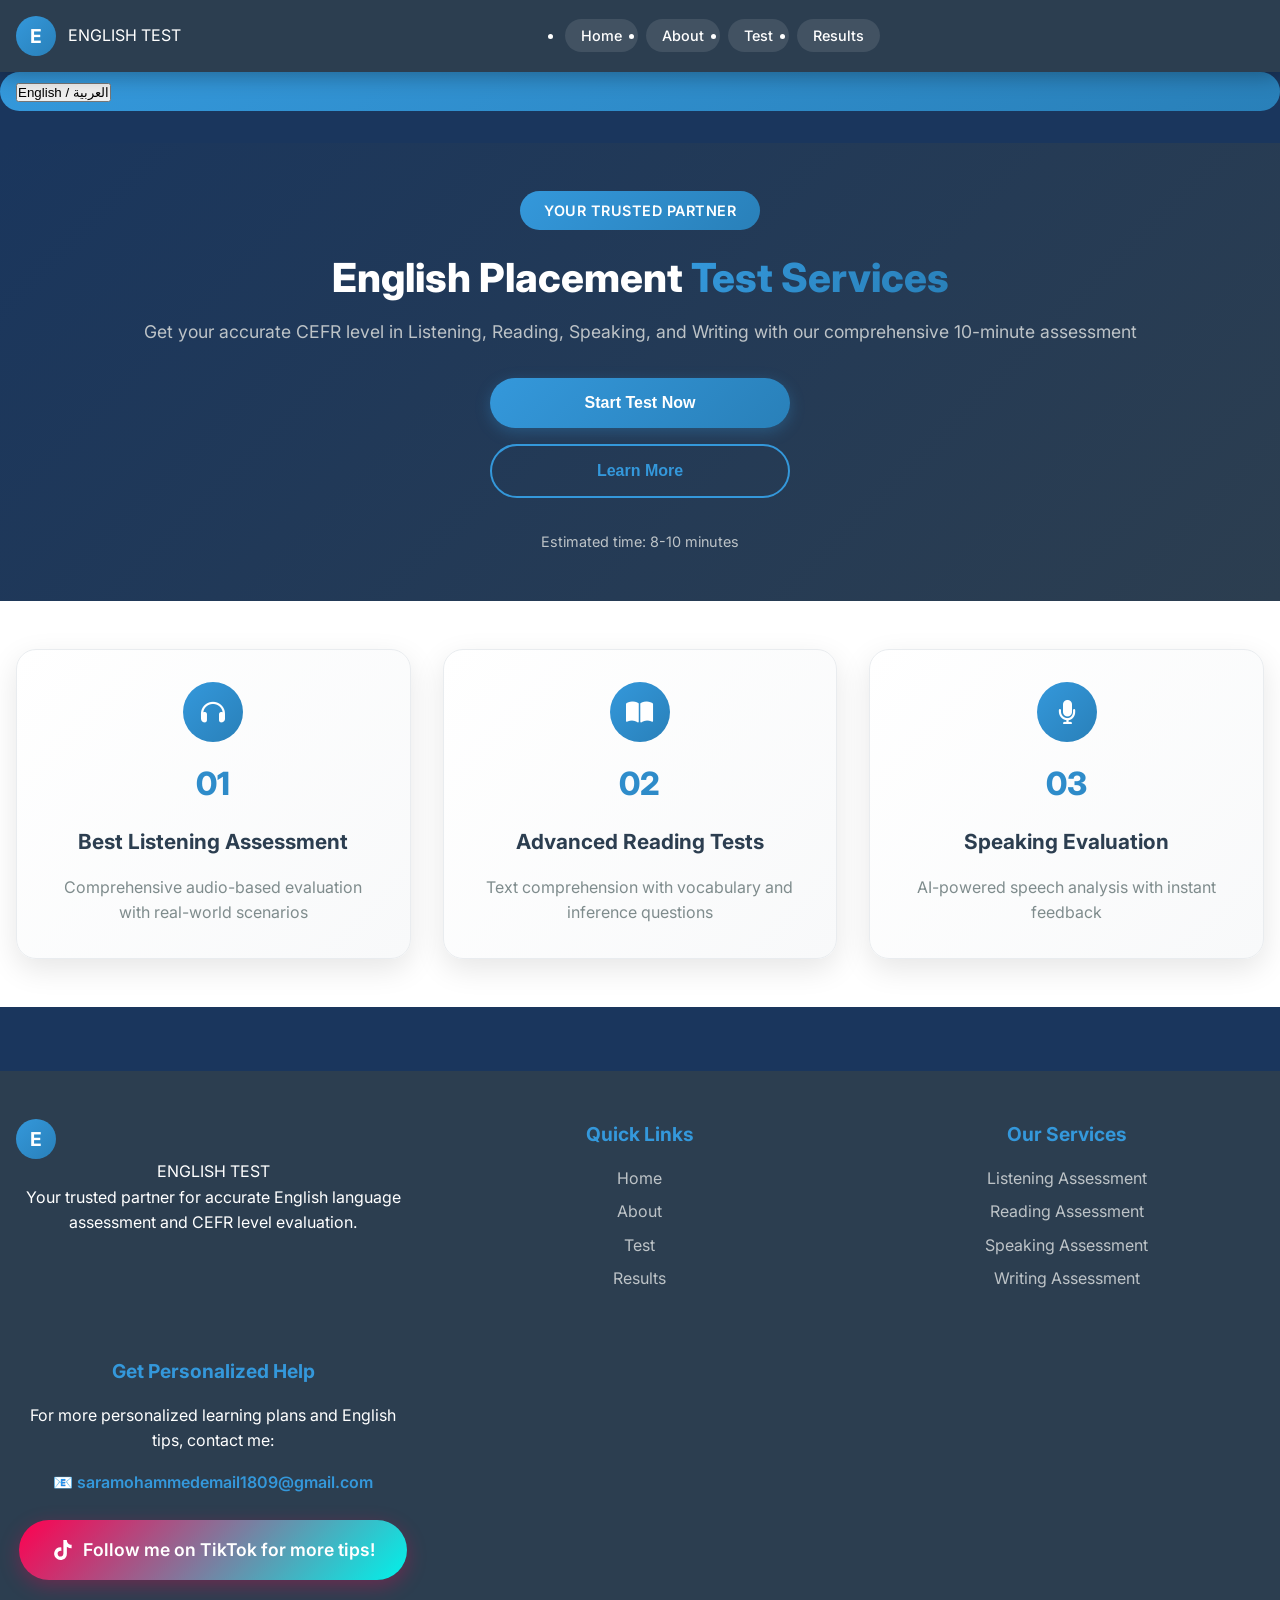
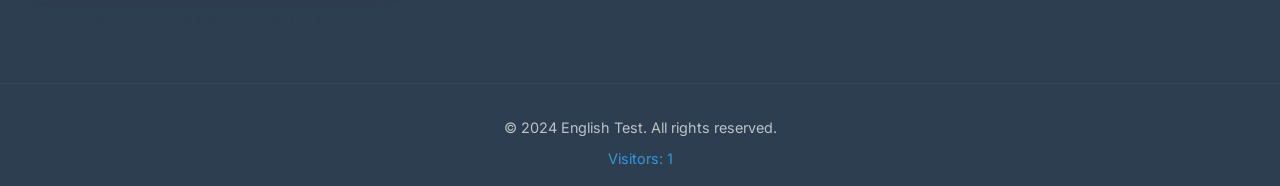
<file: index.html>
<!DOCTYPE html>
<html lang="en" dir="ltr">
<head>
    <meta charset="UTF-8">
    <meta name="viewport" content="width=device-width, initial-scale=1.0">
    <title>English Placement Test - Test Your English Level</title>
    <link rel="stylesheet" href="styles.css">
    <link href="https://fonts.googleapis.com/css2?family=Inter:wght@300;400;500;600;700&family=Noto+Sans+Arabic:wght@300;400;500;600;700&display=swap" rel="stylesheet">
    <link rel="stylesheet" href="https://cdnjs.cloudflare.com/ajax/libs/font-awesome/6.0.0/css/all.min.css">
    
    <!-- Google tag (gtag.js) -->
<script async src="https://www.googletagmanager.com/gtag/js?id=G-KHK9M98LVL"></script>
<script>
  window.dataLayer = window.dataLayer || [];
  function gtag(){dataLayer.push(arguments);}
  gtag('js', new Date());

  gtag('config', 'G-KHK9M98LVL');
</script>
    
    <!-- Simple Visitor Counter -->
    <script>
        // Simple visitor counter using localStorage
        function updateVisitorCount() {
            let count = localStorage.getItem('visitorCount') || 0;
            count = parseInt(count) + 1;
            localStorage.setItem('visitorCount', count);
            
            // Display counter (optional - you can remove this)
            const counter = document.getElementById('visitor-counter');
            if (counter) {
                counter.textContent = `Visitors: ${count}`;
            }
            
            // Log to console for debugging
            console.log(`Visitor #${count} visited the site`);
        }
        
        // Run on page load
        window.addEventListener('load', updateVisitorCount);
    </script>
</head>
<body>
    <div id="app">

        <!-- Header -->
        <header class="header">
            <div class="header-content">
                <div class="logo">
                    <div class="logo-icon">E</div>
                    <span data-en="ENGLISH TEST" data-ar="اختبار الإنجليزية">ENGLISH TEST</span>
                </div>
                <nav>
                    <ul class="nav-menu">
                        <li><a href="#" data-en="Home" data-ar="الرئيسية">Home</a></li>
                        <li><a href="#" data-en="About" data-ar="حول">About</a></li>
                        <li><a href="#" data-en="Test" data-ar="الاختبار">Test</a></li>
                        <li><a href="#" data-en="Results" data-ar="النتائج">Results</a></li>
                    </ul>
                </nav>
                <div class="header-actions">
                    <!-- Search and Let's Talk buttons removed as requested -->
                </div>
            </div>
        </header>

        <!-- Language Toggle -->
        <div class="language-toggle">
            <button id="langToggle" class="lang-btn">English / العربية</button>
        </div>

        <!-- About Page -->
        <div id="aboutPage" class="page">
            <div class="about-content">
                <div class="about-container">
                    <h1 data-en="About English Test" data-ar="حول اختبار اللغة الإنجليزية">About English Test</h1>
                    <div class="about-description">
                        <p data-en="Our comprehensive English placement test is designed to accurately assess your language proficiency across all four key skills: listening, reading, speaking, and writing. Based on the internationally recognized CEFR (Common European Framework of Reference) levels, this test provides reliable results to help you understand your current English level and identify areas for improvement." 
                           data-ar="اختبار تحديد مستوى اللغة الإنجليزية الشامل مصمم لتقييم كفاءتك اللغوية بدقة عبر المهارات الأربع الأساسية: الاستماع، القراءة، التحدث، والكتابة. بناءً على مستويات الإطار الأوروبي المرجعي المشترك للغات (CEFR) المعترف بها دولياً، يوفر هذا الاختبار نتائج موثوقة لمساعدتك على فهم مستوى إنجليزيتك الحالي وتحديد المجالات التي تحتاج للتحسين.">
                            Our comprehensive English placement test is designed to accurately assess your language proficiency across all four key skills: listening, reading, speaking, and writing. Based on the internationally recognized CEFR (Common European Framework of Reference) levels, this test provides reliable results to help you understand your current English level and identify areas for improvement.
                        </p>
                        
                        <div class="accuracy-feedback" style="background: linear-gradient(135deg, #e3f2fd 0%, #f3e5f5 100%); border: 2px solid #3498db; border-radius: 15px; padding: 2rem; margin: 2rem 0; box-shadow: 0 5px 15px rgba(52, 152, 219, 0.1);">
                            <h3 data-en="Why Our Test is Accurate" data-ar="لماذا اختبارنا دقيق" style="color: #2c3e50; margin-bottom: 1rem; font-size: 1.3rem; font-weight: 600;">Why Our Test is Accurate</h3>
                            <ul style="list-style: none; padding: 0;">
                                <li data-en="✓ Expert-Designed Assessment: Carefully crafted questions by English language experts" data-ar="✓ تقييم مصمم من الخبراء: أسئلة مصممة بعناية من قبل خبراء اللغة الإنجليزية" style="color: #2c3e50; padding: 0.5rem 0; padding-left: 1.5rem; position: relative; font-size: 1rem;">✓ Expert-Designed Assessment: Carefully crafted questions by English language experts</li>
                                <li data-en="✓ Real-World Scenarios: Questions based on actual English usage patterns" data-ar="✓ سيناريوهات من العالم الحقيقي: أسئلة مبنية على أنماط الاستخدام الفعلية للغة الإنجليزية" style="color: #2c3e50; padding: 0.5rem 0; padding-left: 1.5rem; position: relative; font-size: 1rem;">✓ Real-World Scenarios: Questions based on actual English usage patterns</li>
                                <li data-en="✓ CEFR Standards: Internationally recognized framework ensures accuracy" data-ar="✓ معايير CEFR: الإطار المرجعي المعترف به دولياً يضمن الدقة" style="color: #2c3e50; padding: 0.5rem 0; padding-left: 1.5rem; position: relative; font-size: 1rem;">✓ CEFR Standards: Internationally recognized framework ensures accuracy</li>
                                <li data-en="✓ Instant Results: Get immediate feedback on your English level" data-ar="✓ نتائج فورية: احصل على تقييم فوري لمستوى إنجليزيتك" style="color: #2c3e50; padding: 0.5rem 0; padding-left: 1.5rem; position: relative; font-size: 1rem;">✓ Instant Results: Get immediate feedback on your English level</li>
                            </ul>
                        </div>
                        
                        <div class="motivational-quote" style="background: linear-gradient(135deg, #f8f9fa 0%, #e9ecef 100%); border: 2px solid #3498db; border-radius: 15px; padding: 2rem; margin: 2rem 0; text-align: center; box-shadow: 0 5px 15px rgba(52, 152, 219, 0.1);">
                            <blockquote style="font-style: italic; font-size: 1.2rem; color: #2c3e50; margin: 0; line-height: 1.6;">
                                <p data-en="&quot;The limits of my language mean the limits of my world.&quot; - Ludwig Wittgenstein" data-ar="&quot;حدود لغتي تعني حدود عالمي.&quot; - لودفيغ فيتجنشتاين" style="margin: 0;">
                                    "The limits of my language mean the limits of my world." - Ludwig Wittgenstein
                                </p>
                            </blockquote>
                        </div>
                        
                        <h3 data-en="Test Features:" data-ar="مميزات الاختبار:">Test Features:</h3>
                        <ul>
                            <li data-en="Listening Comprehension - Real conversations and audio clips" data-ar="فهم المسموع - محادثات حقيقية ومقاطع صوتية">Listening Comprehension - Real conversations and audio clips</li>
                            <li data-en="Reading Assessment - Various text types and difficulty levels" data-ar="تقييم القراءة - أنواع نصوص ومستويات صعوبة متنوعة">Reading Assessment - Various text types and difficulty levels</li>
                            <li data-en="Speaking Evaluation - Voice recording and pronunciation analysis" data-ar="تقييم التحدث - تسجيل صوتي وتحليل النطق">Speaking Evaluation - Voice recording and pronunciation analysis</li>
                            <li data-en="Writing Skills - Structured writing tasks and grammar assessment" data-ar="مهارات الكتابة - مهام كتابية منظمة وتقييم القواعد">Writing Skills - Structured writing tasks and grammar assessment</li>
                        </ul>
                        
                        <p data-en="The test takes approximately 15-20 minutes to complete and provides instant results with detailed feedback and recommendations for further learning." 
                           data-ar="يستغرق الاختبار حوالي 15-20 دقيقة للإكمال ويوفر نتائج فورية مع تعليقات مفصلة وتوصيات للتعلم الإضافي.">
                            The test takes approximately 15-20 minutes to complete and provides instant results with detailed feedback and recommendations for further learning.
                        </p>
                        
                    </div>
                    <div class="about-actions">
                        <button class="cta-button" onclick="app.showPage('landingPage')" data-en="Back to Home" data-ar="العودة للرئيسية">Back to Home</button>
                        <button class="hero-btn-primary" onclick="app.startTest()" data-en="Start Test" data-ar="ابدأ الاختبار">Start Test</button>
                    </div>
                </div>
            </div>
        </div>

        <!-- Landing Page -->
        <div id="landingPage" class="page active">
            <!-- Hero Section -->
            <section class="hero-section">
                <div class="hero-content">
                    <div class="hero-badge" data-en="YOUR TRUSTED PARTNER" data-ar="شريكك الموثوق">YOUR TRUSTED PARTNER</div>
                    <h1 class="hero-headline">
                        <span data-en="English Placement" data-ar="اختبار تحديد مستوى اللغة الإنجليزية">English Placement</span>
                        <span class="highlight" data-en="Test Services" data-ar="الخدمات">Test Services</span>
                    </h1>
                    <p class="hero-subtitle" data-en="Get your accurate CEFR level in Listening, Reading, Speaking, and Writing with our comprehensive 10-minute assessment" data-ar="احصل على مستواك الدقيق في الاستماع والقراءة والتحدث والكتابة من خلال تقييمنا الشامل لمدة 10 دقائق">Get your accurate CEFR level in Listening, Reading, Speaking, and Writing with our comprehensive 10-minute assessment</p>
                    <div class="hero-buttons">
                        <button id="startTestBtn" class="hero-btn-primary" data-en="Start Test Now" data-ar="ابدأ الاختبار الآن">Start Test Now <i class="fas fa-arrow-right"></i></button>
                        <button class="hero-btn-secondary" data-en="Learn More" data-ar="اعرف المزيد">Learn More <i class="fas fa-arrow-right"></i></button>
                    </div>
                    <div class="time-estimate" data-en="Estimated time: 8-10 minutes" data-ar="الوقت المقدر: 8-10 دقائق">Estimated time: 8-10 minutes</div>
                </div>
            </section>

            <!-- Service Highlights -->
            <section class="service-highlights">
                <div class="highlights-grid">
                    <div class="highlight-card">
                        <div class="highlight-icon">
                            <i class="fas fa-headphones"></i>
                        </div>
                        <div class="highlight-number">01</div>
                        <h3 class="highlight-title" data-en="Best Listening Assessment" data-ar="أفضل تقييم للاستماع">Best Listening Assessment</h3>
                        <p class="highlight-description" data-en="Comprehensive audio-based evaluation with real-world scenarios" data-ar="تقييم شامل قائم على الصوت مع سيناريوهات من العالم الحقيقي">Comprehensive audio-based evaluation with real-world scenarios</p>
                    </div>
                    <div class="highlight-card">
                        <div class="highlight-icon">
                            <i class="fas fa-book-open"></i>
                        </div>
                        <div class="highlight-number">02</div>
                        <h3 class="highlight-title" data-en="Advanced Reading Tests" data-ar="اختبارات القراءة المتقدمة">Advanced Reading Tests</h3>
                        <p class="highlight-description" data-en="Text comprehension with vocabulary and inference questions" data-ar="فهم النصوص مع أسئلة المفردات والاستنتاج">Text comprehension with vocabulary and inference questions</p>
                    </div>
                    <div class="highlight-card">
                        <div class="highlight-icon">
                            <i class="fas fa-microphone"></i>
                        </div>
                        <div class="highlight-number">03</div>
                        <h3 class="highlight-title" data-en="Speaking Evaluation" data-ar="تقييم التحدث">Speaking Evaluation</h3>
                        <p class="highlight-description" data-en="AI-powered speech analysis with instant feedback" data-ar="تحليل الكلام بالذكاء الاصطناعي مع ردود فعل فورية">AI-powered speech analysis with instant feedback</p>
                    </div>
                </div>
            </section>

        </div>


        <!-- Test Page -->
        <div id="testPage" class="page test-page">
            <div class="test-container">
                <!-- Progress Bar -->
                <div class="progress-container">
                    <div class="progress-bar">
                        <div class="progress-fill" id="progressFill"></div>
                    </div>
                    <div class="progress-text" id="progressText" data-en="Section: Listening (1 of 4)" data-ar="القسم: الاستماع (1 من 4)">Section: Listening (1 of 4)</div>
                </div>

                <!-- Test Content -->
                <div id="testContent">
                    <!-- Listening Section -->
                    <div id="listeningSection" class="test-section">
                        <h2 data-en="Listening Assessment" data-ar="تقييم الاستماع">Listening Assessment</h2>
                        <div id="listeningContent"></div>
                        <div style="text-align: center; margin-top: 2rem;">
                            <button id="nextListening" class="next-btn" data-en="Continue to Reading" data-ar="متابعة إلى القراءة">Continue to Reading <i class="fas fa-arrow-right"></i></button>
                        </div>
                    </div>

                    <!-- Reading Section -->
                    <div id="readingSection" class="test-section">
                        <h2 data-en="Reading Assessment" data-ar="تقييم القراءة">Reading Assessment</h2>
                        <div id="readingContent"></div>
                        <div style="text-align: center; margin-top: 2rem;">
                            <button id="nextReading" class="next-btn" data-en="Continue to Speaking" data-ar="متابعة إلى التحدث">Continue to Speaking <i class="fas fa-arrow-right"></i></button>
                        </div>
                    </div>

                    <!-- Speaking Section -->
                    <div id="speakingSection" class="test-section">
                        <h2 data-en="Speaking Assessment" data-ar="تقييم التحدث">Speaking Assessment</h2>
                        <div class="consent-notice" data-en="Audio will be processed to score your speaking — deleted after scoring unless you allow storage." data-ar="سيتم معالجة التسجيل لتقييم التحدث — سيتم حذفه بعد التقييم إلا إذا سمحت بحفظه.">Audio will be processed to score your speaking — deleted after scoring unless you allow storage.</div>
                        <div id="speakingContent"></div>
                        <div style="text-align: center; margin-top: 2rem;">
                            <button id="nextSpeaking" class="next-btn" data-en="Continue to Writing" data-ar="متابعة إلى الكتابة">Continue to Writing <i class="fas fa-arrow-right"></i></button>
                        </div>
                    </div>

                    <!-- Writing Section -->
                    <div id="writingSection" class="test-section">
                        <h2 data-en="Writing Assessment (Optional)" data-ar="تقييم الكتابة (اختياري)">Writing Assessment (Optional)</h2>
                        <div id="writingContent"></div>
                        <div class="writing-actions">
                            <button id="skipWriting" class="skip-btn" data-en="Skip Writing" data-ar="تخطي الكتابة">Skip Writing <i class="fas fa-forward"></i></button>
                            <button id="nextWriting" class="next-btn" data-en="Finish Test" data-ar="إنهاء الاختبار">Finish Test <i class="fas fa-check"></i></button>
                        </div>
                    </div>
                </div>
            </div>
        </div>

        <!-- Results Page -->
        <div id="resultsPage" class="page">
            <div class="results-container">
                <h1 data-en="Your English Level Results" data-ar="نتائج مستواك في اللغة الإنجليزية">Your English Level Results</h1>
                <div id="resultsContent"></div>
                <div class="results-actions">
                    <button id="retakeTest" class="cta-button" data-en="Retake Test" data-ar="أعد الاختبار">Retake Test <i class="fas fa-redo"></i></button>
                    <button id="downloadResults" class="secondary-btn" data-en="Download Results" data-ar="تحميل النتائج">Download Results <i class="fas fa-download"></i></button>
                    <button id="shareResults" class="secondary-btn" data-en="Share Results" data-ar="مشاركة النتائج">Share Results <i class="fas fa-share"></i></button>
                </div>
                <div class="privacy-actions">
                    <a href="#" id="deleteData" data-en="Delete my data" data-ar="احذف بياناتي">Delete my data <i class="fas fa-trash"></i></a>
                </div>
            </div>
        </div>


        <!-- Footer -->
        <footer class="footer">
            <div class="footer-content">
                <div class="footer-section">
                    <div class="footer-logo">
                        <div class="logo-icon">E</div>
                        <span data-en="ENGLISH TEST" data-ar="اختبار الإنجليزية">ENGLISH TEST</span>
                    </div>
                    <p data-en="Your trusted partner for accurate English language assessment and CEFR level evaluation." data-ar="شريكك الموثوق لتقييم اللغة الإنجليزية الدقيق وتقييم مستوى CEFR.">Your trusted partner for accurate English language assessment and CEFR level evaluation.</p>
                </div>
                <div class="footer-section">
                    <h4 data-en="Quick Links" data-ar="روابط سريعة">Quick Links</h4>
                    <ul>
                        <li><a href="#" data-en="Home" data-ar="الرئيسية">Home</a></li>
                        <li><a href="#" data-en="About" data-ar="حول">About</a></li>
                        <li><a href="#" data-en="Test" data-ar="الاختبار">Test</a></li>
                        <li><a href="#" data-en="Results" data-ar="النتائج">Results</a></li>
                    </ul>
                </div>
                <div class="footer-section">
                    <h4 data-en="Our Services" data-ar="خدماتنا">Our Services</h4>
                    <ul>
                        <li><a href="#" data-en="Listening Assessment" data-ar="تقييم الاستماع">Listening Assessment</a></li>
                        <li><a href="#" data-en="Reading Assessment" data-ar="تقييم القراءة">Reading Assessment</a></li>
                        <li><a href="#" data-en="Speaking Assessment" data-ar="تقييم التحدث">Speaking Assessment</a></li>
                        <li><a href="#" data-en="Writing Assessment" data-ar="تقييم الكتابة">Writing Assessment</a></li>
                    </ul>
                </div>
                <div class="footer-section">
                    <h4 data-en="Get Personalized Help" data-ar="احصل على مساعدة مخصصة">Get Personalized Help</h4>
                    <p data-en="For more personalized learning plans and English tips, contact me:" data-ar="لمزيد من الخطط التعليمية المخصصة ونصائح اللغة الإنجليزية، تواصل معي:">For more personalized learning plans and English tips, contact me:</p>
                    <div style="margin: 1rem 0;">
                        <p style="color: #3498db; font-weight: 600; margin: 0.5rem 0;">
                            📧 <a href="mailto:saramohammedemail1809@gmail.com" style="color: #3498db; text-decoration: none;">saramohammedemail1809@gmail.com</a>
                        </p>
                    </div>
                    <div style="margin: 1.5rem 0;">
                        <a href="https://www.tiktok.com/@fluent.with.sara?_t=ZS-90CVqTPilHU&_r=1" target="_blank" style="display: inline-flex; align-items: center; gap: 0.5rem; background: linear-gradient(135deg, #ff0050 0%, #00f2ea 100%); color: white; padding: 1rem 2rem; border-radius: 30px; text-decoration: none; font-weight: 600; font-size: 1.1rem; box-shadow: 0 6px 20px rgba(255, 0, 80, 0.3); transition: all 0.3s ease;">
                            <svg width="24" height="24" viewBox="0 0 24 24" fill="currentColor">
                                <path d="M19.59 6.69a4.83 4.83 0 0 1-3.77-4.25V2h-3.45v13.67a2.89 2.89 0 0 1-5.2 1.74 2.89 2.89 0 0 1 2.31-4.64 2.93 2.93 0 0 1 .88.13V9.4a6.84 6.84 0 0 0-1-.05A6.33 6.33 0 0 0 5 20.1a6.34 6.34 0 0 0 10.86-4.43v-7a8.16 8.16 0 0 0 4.77 1.52v-3.4a4.85 4.85 0 0 1-1-.1z"/>
                            </svg>
                            <span data-en="Follow me on TikTok for more tips!" data-ar="تابعني على تيك توك للمزيد من النصائح!">Follow me on TikTok for more tips!</span>
                        </a>
                    </div>
                    <p style="color: #2c3e50; font-size: 0.9rem; margin: 0; opacity: 0.8;" data-en="Get personalized learning plans and daily English content" data-ar="احصل على خطط تعليمية مخصصة ومحتوى إنجليزي يومي">Get personalized learning plans and daily English content</p>
                </div>
            </div>
            <div class="footer-bottom">
                <p>&copy; 2024 English Test. All rights reserved.</p>
                <p id="visitor-counter" style="color: #3498db; font-size: 0.9rem; margin-top: 0.5rem;">Loading visitor count...</p>
            </div>
        </footer>
    </div>

    <script src="test-content.js"></script>
    <script src="fluency-chart.js"></script>
    <script src="script.js"></script>
</body>
</html>
</file>
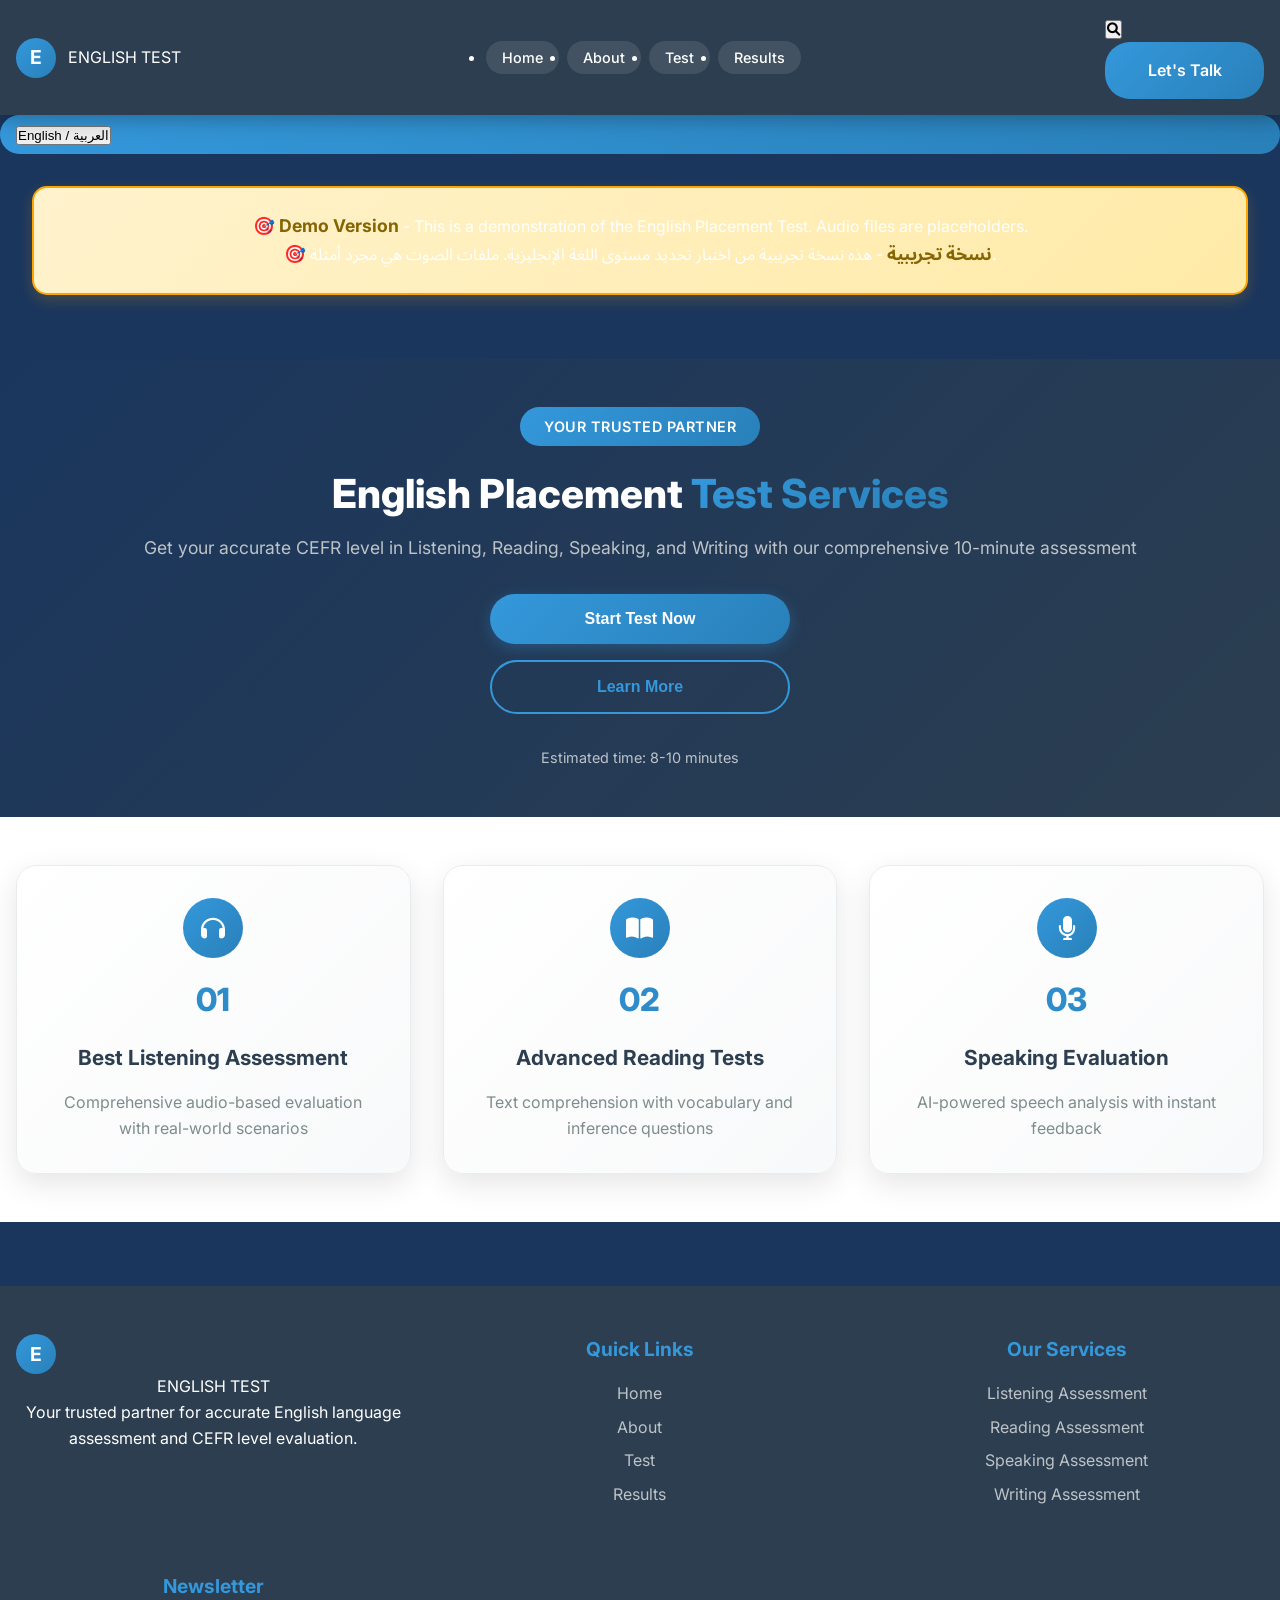
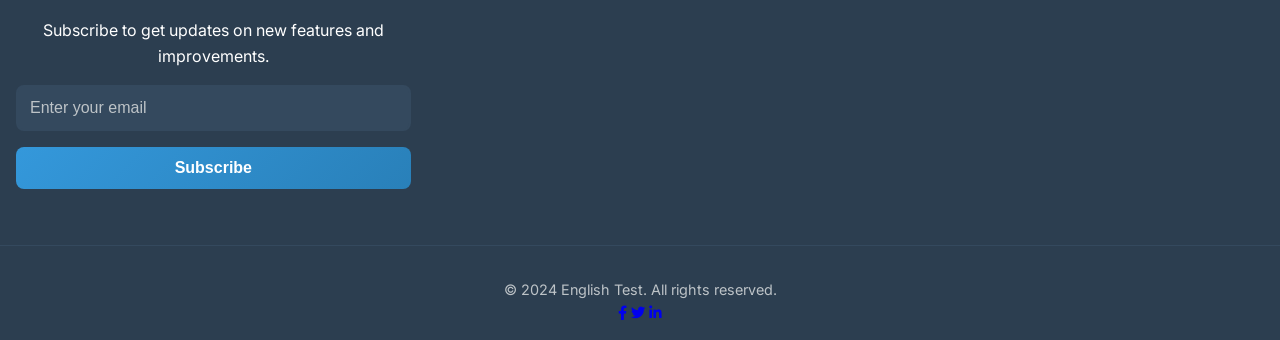
<file: demo.html>
<!DOCTYPE html>
<html lang="en" dir="ltr">
<head>
    <meta charset="UTF-8">
    <meta name="viewport" content="width=device-width, initial-scale=1.0">
    <title>English Placement Test - Demo</title>
    <link rel="stylesheet" href="styles.css">
    <link href="https://fonts.googleapis.com/css2?family=Inter:wght@300;400;500;600;700&family=Noto+Sans+Arabic:wght@300;400;500;600;700&display=swap" rel="stylesheet">
    <link rel="stylesheet" href="https://cdnjs.cloudflare.com/ajax/libs/font-awesome/6.0.0/css/all.min.css">
</head>
<body>
    <div id="app">

        <!-- Header -->
        <header class="header">
            <div class="header-content">
                <div class="logo">
                    <div class="logo-icon">E</div>
                    <span data-en="ENGLISH TEST" data-ar="اختبار الإنجليزية">ENGLISH TEST</span>
                </div>
                <nav>
                    <ul class="nav-menu">
                        <li><a href="#" data-en="Home" data-ar="الرئيسية">Home</a></li>
                        <li><a href="#" data-en="About" data-ar="حول">About</a></li>
                        <li><a href="#" data-en="Test" data-ar="الاختبار">Test</a></li>
                        <li><a href="#" data-en="Results" data-ar="النتائج">Results</a></li>
                    </ul>
                </nav>
                <div class="header-actions">
                    <button class="search-btn"><i class="fas fa-search"></i></button>
                    <a href="#" class="cta-button" data-en="Let's Talk" data-ar="دعنا نتحدث">Let's Talk <i class="fas fa-arrow-right"></i></a>
                </div>
            </div>
        </header>

        <!-- Language Toggle -->
        <div class="language-toggle">
            <button id="langToggle" class="lang-btn">English / العربية</button>
        </div>

        <!-- Demo Notice -->
        <div style="background: linear-gradient(135deg, #fff3cd 0%, #ffeaa7 100%); border: 2px solid #ffa500; padding: 1.5rem; margin: 2rem; border-radius: 15px; text-align: center; box-shadow: 0 5px 15px rgba(255, 165, 0, 0.2);">
            <strong style="color: #856404; font-size: 1.1rem;">🎯 Demo Version</strong> - This is a demonstration of the English Placement Test. Audio files are placeholders. 
            <br><strong style="color: #856404; font-size: 1.1rem;">🎯 نسخة تجريبية</strong> - هذه نسخة تجريبية من اختبار تحديد مستوى اللغة الإنجليزية. ملفات الصوت هي مجرد أمثلة.
        </div>

        <!-- Landing Page -->
        <div id="landingPage" class="page active">
            <!-- Hero Section -->
            <section class="hero-section">
                <div class="hero-content">
                    <div class="hero-badge" data-en="YOUR TRUSTED PARTNER" data-ar="شريكك الموثوق">YOUR TRUSTED PARTNER</div>
                    <h1 class="hero-headline">
                        <span data-en="English Placement" data-ar="اختبار تحديد مستوى اللغة الإنجليزية">English Placement</span>
                        <span class="highlight" data-en="Test Services" data-ar="الخدمات">Test Services</span>
                    </h1>
                    <p class="hero-subtitle" data-en="Get your accurate CEFR level in Listening, Reading, Speaking, and Writing with our comprehensive 10-minute assessment" data-ar="احصل على مستواك الدقيق في الاستماع والقراءة والتحدث والكتابة من خلال تقييمنا الشامل لمدة 10 دقائق">Get your accurate CEFR level in Listening, Reading, Speaking, and Writing with our comprehensive 10-minute assessment</p>
                    <div class="hero-buttons">
                        <button id="startTestBtn" class="hero-btn-primary" data-en="Start Test Now" data-ar="ابدأ الاختبار الآن">Start Test Now <i class="fas fa-arrow-right"></i></button>
                        <button class="hero-btn-secondary" data-en="Learn More" data-ar="اعرف المزيد">Learn More <i class="fas fa-arrow-right"></i></button>
                    </div>
                    <div class="time-estimate" data-en="Estimated time: 8-10 minutes" data-ar="الوقت المقدر: 8-10 دقائق">Estimated time: 8-10 minutes</div>
                </div>
            </section>

            <!-- Service Highlights -->
            <section class="service-highlights">
                <div class="highlights-grid">
                    <div class="highlight-card">
                        <div class="highlight-icon">
                            <i class="fas fa-headphones"></i>
                        </div>
                        <div class="highlight-number">01</div>
                        <h3 class="highlight-title" data-en="Best Listening Assessment" data-ar="أفضل تقييم للاستماع">Best Listening Assessment</h3>
                        <p class="highlight-description" data-en="Comprehensive audio-based evaluation with real-world scenarios" data-ar="تقييم شامل قائم على الصوت مع سيناريوهات من العالم الحقيقي">Comprehensive audio-based evaluation with real-world scenarios</p>
                    </div>
                    <div class="highlight-card">
                        <div class="highlight-icon">
                            <i class="fas fa-book-open"></i>
                        </div>
                        <div class="highlight-number">02</div>
                        <h3 class="highlight-title" data-en="Advanced Reading Tests" data-ar="اختبارات القراءة المتقدمة">Advanced Reading Tests</h3>
                        <p class="highlight-description" data-en="Text comprehension with vocabulary and inference questions" data-ar="فهم النصوص مع أسئلة المفردات والاستنتاج">Text comprehension with vocabulary and inference questions</p>
                    </div>
                    <div class="highlight-card">
                        <div class="highlight-icon">
                            <i class="fas fa-microphone"></i>
                        </div>
                        <div class="highlight-number">03</div>
                        <h3 class="highlight-title" data-en="Speaking Evaluation" data-ar="تقييم التحدث">Speaking Evaluation</h3>
                        <p class="highlight-description" data-en="AI-powered speech analysis with instant feedback" data-ar="تحليل الكلام بالذكاء الاصطناعي مع ردود فعل فورية">AI-powered speech analysis with instant feedback</p>
                    </div>
                </div>
            </section>
        </div>

        <!-- Test Page -->
        <div id="testPage" class="page test-page">
            <div class="test-container">
                <!-- Progress Bar -->
                <div class="progress-container">
                    <div class="progress-bar">
                        <div class="progress-fill" id="progressFill"></div>
                    </div>
                    <div class="progress-text" id="progressText" data-en="Section: Listening (1 of 4)" data-ar="القسم: الاستماع (1 من 4)">Section: Listening (1 of 4)</div>
                </div>

                <!-- Test Content -->
                <div id="testContent">
                    <!-- Listening Section -->
                    <div id="listeningSection" class="test-section">
                        <h2 data-en="Listening Assessment" data-ar="تقييم الاستماع">Listening Assessment</h2>
                        <div id="listeningContent"></div>
                        <div style="text-align: center; margin-top: 2rem;">
                            <button id="nextListening" class="next-btn" data-en="Continue to Reading" data-ar="متابعة إلى القراءة">Continue to Reading <i class="fas fa-arrow-right"></i></button>
                        </div>
                    </div>

                    <!-- Reading Section -->
                    <div id="readingSection" class="test-section">
                        <h2 data-en="Reading Assessment" data-ar="تقييم القراءة">Reading Assessment</h2>
                        <div id="readingContent"></div>
                        <div style="text-align: center; margin-top: 2rem;">
                            <button id="nextReading" class="next-btn" data-en="Continue to Speaking" data-ar="متابعة إلى التحدث">Continue to Speaking <i class="fas fa-arrow-right"></i></button>
                        </div>
                    </div>

                    <!-- Speaking Section -->
                    <div id="speakingSection" class="test-section">
                        <h2 data-en="Speaking Assessment" data-ar="تقييم التحدث">Speaking Assessment</h2>
                        <div class="consent-notice" data-en="Audio will be processed to score your speaking — deleted after scoring unless you allow storage." data-ar="سيتم معالجة التسجيل لتقييم التحدث — سيتم حذفه بعد التقييم إلا إذا سمحت بحفظه.">Audio will be processed to score your speaking — deleted after scoring unless you allow storage.</div>
                        <div id="speakingContent"></div>
                        <div style="text-align: center; margin-top: 2rem;">
                            <button id="nextSpeaking" class="next-btn" data-en="Continue to Writing" data-ar="متابعة إلى الكتابة">Continue to Writing <i class="fas fa-arrow-right"></i></button>
                        </div>
                    </div>

                    <!-- Writing Section -->
                    <div id="writingSection" class="test-section">
                        <h2 data-en="Writing Assessment (Optional)" data-ar="تقييم الكتابة (اختياري)">Writing Assessment (Optional)</h2>
                        <div id="writingContent"></div>
                        <div class="writing-actions">
                            <button id="skipWriting" class="skip-btn" data-en="Skip Writing" data-ar="تخطي الكتابة">Skip Writing <i class="fas fa-forward"></i></button>
                            <button id="nextWriting" class="next-btn" data-en="Finish Test" data-ar="إنهاء الاختبار">Finish Test <i class="fas fa-check"></i></button>
                        </div>
                    </div>
                </div>
            </div>
        </div>

        <!-- Results Page -->
        <div id="resultsPage" class="page">
            <div class="results-container">
                <h1 data-en="Your English Level Results" data-ar="نتائج مستواك في اللغة الإنجليزية">Your English Level Results</h1>
                <div id="resultsContent"></div>
                <div class="results-actions">
                    <button id="retakeTest" class="cta-button" data-en="Retake Test" data-ar="أعد الاختبار">Retake Test <i class="fas fa-redo"></i></button>
                    <button id="downloadResults" class="secondary-btn" data-en="Download Results" data-ar="تحميل النتائج">Download Results <i class="fas fa-download"></i></button>
                    <button id="shareResults" class="secondary-btn" data-en="Share Results" data-ar="مشاركة النتائج">Share Results <i class="fas fa-share"></i></button>
                </div>
                <div class="privacy-actions">
                    <a href="#" id="deleteData" data-en="Delete my data" data-ar="احذف بياناتي">Delete my data <i class="fas fa-trash"></i></a>
                </div>
            </div>
        </div>

        <!-- Footer -->
        <footer class="footer">
            <div class="footer-content">
                <div class="footer-section">
                    <div class="footer-logo">
                        <div class="logo-icon">E</div>
                        <span data-en="ENGLISH TEST" data-ar="اختبار الإنجليزية">ENGLISH TEST</span>
                    </div>
                    <p data-en="Your trusted partner for accurate English language assessment and CEFR level evaluation." data-ar="شريكك الموثوق لتقييم اللغة الإنجليزية الدقيق وتقييم مستوى CEFR.">Your trusted partner for accurate English language assessment and CEFR level evaluation.</p>
                </div>
                <div class="footer-section">
                    <h4 data-en="Quick Links" data-ar="روابط سريعة">Quick Links</h4>
                    <ul>
                        <li><a href="#" data-en="Home" data-ar="الرئيسية">Home</a></li>
                        <li><a href="#" data-en="About" data-ar="حول">About</a></li>
                        <li><a href="#" data-en="Test" data-ar="الاختبار">Test</a></li>
                        <li><a href="#" data-en="Results" data-ar="النتائج">Results</a></li>
                    </ul>
                </div>
                <div class="footer-section">
                    <h4 data-en="Our Services" data-ar="خدماتنا">Our Services</h4>
                    <ul>
                        <li><a href="#" data-en="Listening Assessment" data-ar="تقييم الاستماع">Listening Assessment</a></li>
                        <li><a href="#" data-en="Reading Assessment" data-ar="تقييم القراءة">Reading Assessment</a></li>
                        <li><a href="#" data-en="Speaking Assessment" data-ar="تقييم التحدث">Speaking Assessment</a></li>
                        <li><a href="#" data-en="Writing Assessment" data-ar="تقييم الكتابة">Writing Assessment</a></li>
                    </ul>
                </div>
                <div class="footer-section">
                    <h4 data-en="Newsletter" data-ar="النشرة الإخبارية">Newsletter</h4>
                    <p data-en="Subscribe to get updates on new features and improvements." data-ar="اشترك للحصول على تحديثات حول الميزات الجديدة والتحسينات.">Subscribe to get updates on new features and improvements.</p>
                    <div class="newsletter-form">
                        <input type="email" placeholder="Enter your email" data-en-placeholder="Enter your email" data-ar-placeholder="أدخل بريدك الإلكتروني">
                        <button type="submit" data-en="Subscribe" data-ar="اشترك">Subscribe</button>
                    </div>
                </div>
            </div>
            <div class="footer-bottom">
                <p>&copy; 2024 English Test. All rights reserved.</p>
                <div class="social-links">
                    <a href="#"><i class="fab fa-facebook-f"></i></a>
                    <a href="#"><i class="fab fa-twitter"></i></a>
                    <a href="#"><i class="fab fa-linkedin-in"></i></a>
                </div>
            </div>
        </footer>
    </div>

    <script src="test-content.js"></script>
    <script src="fluency-chart.js"></script>
    <script src="script.js"></script>
</body>
</html>
</file>
<file: styles.css>
/* Mobile-First Responsive Design - Phone and Tablet Only */

/* Reset and Base Styles */
* {
    margin: 0;
    padding: 0;
    box-sizing: border-box;
}

body {
    font-family: 'Inter', 'Noto Sans Arabic', sans-serif;
    line-height: 1.6;
    color: #ffffff;
    background: #1a365d;
    min-height: 100vh;
    overflow-x: hidden;
}

.container {
    max-width: 100%;
    margin: 0 auto;
    padding: 0 1rem;
}

/* Header - Mobile Optimized */
.header {
    background: #2c3e50;
    box-shadow: 0 4px 20px rgba(0,0,0,0.3);
    position: sticky;
    top: 0;
    z-index: 1000;
}

.header-content {
    display: flex;
    justify-content: space-between;
    align-items: center;
    padding: 1rem;
    flex-wrap: wrap;
    gap: 1rem;
}

.logo {
    display: flex;
    align-items: center;
    gap: 0.75rem;
    text-decoration: none;
    color: #ffffff;
}

.logo-icon {
    width: 40px;
    height: 40px;
    background: linear-gradient(135deg, #3498db 0%, #2980b9 100%);
    border-radius: 50%;
    display: flex;
    align-items: center;
    justify-content: center;
    font-weight: bold;
    font-size: 1.2rem;
    color: #ffffff;
}

.logo-text {
    font-size: 1.5rem;
    font-weight: 800;
    letter-spacing: 0.5px;
}

.nav-menu {
    display: flex;
    gap: 0.5rem;
    flex-wrap: wrap;
}

.nav-menu a {
    color: #ffffff;
    text-decoration: none;
    padding: 0.5rem 1rem;
    border-radius: 20px;
    background: rgba(255, 255, 255, 0.1);
    font-size: 0.9rem;
    font-weight: 500;
    transition: all 0.3s ease;
    cursor: pointer;
    position: relative;
    z-index: 10;
}

.nav-menu a:hover {
    background: #3498db;
    transform: translateY(-2px);
}

.language-toggle {
    background: linear-gradient(135deg, #3498db 0%, #2980b9 100%);
    color: #ffffff;
    border: none;
    padding: 0.5rem 1rem;
    border-radius: 20px;
    font-size: 0.9rem;
    font-weight: 600;
    cursor: pointer;
    transition: all 0.3s ease;
}

.language-toggle:hover {
    transform: translateY(-2px);
    box-shadow: 0 4px 12px rgba(52, 152, 219, 0.3);
}

/* Page Layout - Mobile First */
.page {
    display: none;
    min-height: 100vh;
    padding: 2rem 0;
}

.page.active {
    display: block;
}

/* Hero Section - Mobile Optimized */
.hero-section {
    background: linear-gradient(135deg, #1a365d 0%, #2c3e50 100%);
    padding: 3rem 0;
    text-align: center;
    border-radius: 0;
}

.hero-content {
    max-width: 100%;
    margin: 0 auto;
    padding: 0 1rem;
}

.hero-badge {
    display: inline-block;
    background: linear-gradient(135deg, #3498db 0%, #2980b9 100%);
    color: #ffffff;
    padding: 0.5rem 1.5rem;
    border-radius: 25px;
    font-size: 0.9rem;
    font-weight: 600;
    margin-bottom: 1.5rem;
    text-transform: uppercase;
    letter-spacing: 0.5px;
}

.hero-headline {
    font-size: 2.5rem;
    font-weight: 800;
    margin-bottom: 1rem;
    line-height: 1.2;
}

.hero-headline .highlight {
    background: linear-gradient(135deg, #3498db 0%, #2980b9 100%);
    -webkit-background-clip: text;
    -webkit-text-fill-color: transparent;
    background-clip: text;
}

.hero-subtitle {
    font-size: 1.1rem;
    color: #bdc3c7;
    margin-bottom: 2rem;
    line-height: 1.6;
    max-width: 100%;
}

.hero-buttons {
    display: flex;
    flex-direction: column;
    gap: 1rem;
    align-items: center;
    margin-bottom: 2rem;
}

.hero-btn-primary,
.hero-btn-secondary {
    padding: 1rem 2rem;
    border-radius: 30px;
    font-size: 1rem;
    font-weight: 600;
    text-decoration: none;
    transition: all 0.3s ease;
    width: 100%;
    max-width: 300px;
    text-align: center;
    border: none;
    cursor: pointer;
}

.hero-btn-primary {
    background: linear-gradient(135deg, #3498db 0%, #2980b9 100%);
    color: #ffffff;
    box-shadow: 0 4px 15px rgba(52, 152, 219, 0.3);
}

.hero-btn-primary:hover {
    transform: translateY(-3px);
    box-shadow: 0 6px 20px rgba(52, 152, 219, 0.4);
}

.hero-btn-secondary {
    background: transparent;
    color: #3498db;
    border: 2px solid #3498db;
}

.hero-btn-secondary:hover {
    background: #3498db;
    color: #ffffff;
    transform: translateY(-3px);
}

.time-estimate {
    color: #bdc3c7;
    font-size: 0.9rem;
    display: flex;
    align-items: center;
    justify-content: center;
    gap: 0.5rem;
}

/* Service Highlights - Mobile Stack */
.service-highlights {
    background: #ffffff;
    padding: 3rem 0;
    border-radius: 0;
}

.highlights-grid {
    display: grid;
    grid-template-columns: 1fr;
    gap: 2rem;
    max-width: 100%;
    margin: 0 auto;
    padding: 0 1rem;
}

.highlight-card {
    background: linear-gradient(135deg, #ffffff 0%, #f8f9fa 100%);
    padding: 2rem;
    border-radius: 20px;
    text-align: center;
    box-shadow: 0 10px 30px rgba(0, 0, 0, 0.1);
    border: 1px solid #e9ecef;
    transition: all 0.3s ease;
}

.highlight-card:hover {
    transform: translateY(-5px);
    box-shadow: 0 15px 40px rgba(0, 0, 0, 0.15);
}

.highlight-icon {
    width: 60px;
    height: 60px;
    background: linear-gradient(135deg, #3498db 0%, #2980b9 100%);
    border-radius: 50%;
    display: flex;
    align-items: center;
    justify-content: center;
    margin: 0 auto 1rem;
    color: #ffffff;
    font-size: 1.5rem;
}

.highlight-number {
    font-size: 2rem;
    font-weight: 800;
    background: linear-gradient(135deg, #3498db 0%, #2980b9 100%);
    -webkit-background-clip: text;
    -webkit-text-fill-color: transparent;
    background-clip: text;
    margin-bottom: 1rem;
}

.highlight-title {
    font-size: 1.3rem;
    font-weight: 700;
    color: #2c3e50;
    margin-bottom: 1rem;
}

.highlight-description {
    color: #7f8c8d;
    font-size: 1rem;
    line-height: 1.6;
}

/* Test Page - Mobile Optimized */
.test-page {
    background: #1a365d;
    min-height: 100vh;
    padding: 1rem 0;
}

.test-container {
    max-width: 100%;
    margin: 0 auto;
    padding: 0 1rem;
}

.progress-container {
    background: #2c3e50;
    border-radius: 15px;
    padding: 1rem;
    margin-bottom: 2rem;
}

.progress-bar {
    background: #34495e;
    height: 8px;
    border-radius: 4px;
    overflow: hidden;
    position: relative;
}

.progress-fill {
    height: 100%;
    background: linear-gradient(135deg, #3498db 0%, #2980b9 100%);
    border-radius: 4px;
    transition: width 0.3s ease;
    position: relative;
}

.progress-thumb {
    position: absolute;
    right: 0;
    top: 50%;
    transform: translateY(-50%);
    width: 16px;
    height: 16px;
    background: #ffffff;
    border-radius: 50%;
    box-shadow: 0 2px 4px rgba(0, 0, 0, 0.2);
}

.test-section {
    background: #2c3e50;
    border-radius: 15px;
    padding: 1.5rem;
    margin-bottom: 2rem;
}

.test-section h2 {
    color: #3498db;
    font-size: 1.5rem;
    margin-bottom: 1.5rem;
    text-align: center;
    position: relative;
}

.test-section h2::after {
    content: '';
    position: absolute;
    bottom: -8px;
    left: 50%;
    transform: translateX(-50%);
    width: 50px;
    height: 3px;
    background: linear-gradient(135deg, #3498db 0%, #2980b9 100%);
    border-radius: 2px;
}

.question {
    background: #34495e;
    border-radius: 10px;
    padding: 1.5rem;
    margin-bottom: 1.5rem;
    border-left: 4px solid #3498db;
}

.question h3 {
    color: #3498db;
    font-size: 1.2rem;
    margin-bottom: 1rem;
}

.question-options {
    display: flex;
    flex-direction: column;
    gap: 0.75rem;
}

.question-options label {
    background: #34495e;
    border: 2px solid #3498db;
    border-radius: 15px;
    padding: 1.2rem;
    cursor: pointer;
    transition: all 0.3s ease;
    font-size: 1rem;
    color: #ffffff;
    display: flex;
    align-items: center;
    gap: 1rem;
    margin-bottom: 0.5rem;
    box-shadow: 0 2px 8px rgba(0, 0, 0, 0.2);
}

.question-options label:hover {
    border-color: #2980b9;
    background: #2c3e50;
    transform: translateY(-2px);
    box-shadow: 0 4px 12px rgba(52, 152, 219, 0.3);
}

.question-options input[type="radio"] {
    width: 20px;
    height: 20px;
    accent-color: #3498db;
    cursor: pointer;
}

.question-options input[type="radio"]:checked + label {
    background: linear-gradient(135deg, #3498db 0%, #2980b9 100%);
    border-color: #2980b9;
    color: #ffffff;
    transform: translateY(-2px);
    box-shadow: 0 6px 16px rgba(52, 152, 219, 0.4);
}

.gap-fill {
    margin: 1rem 0;
}

.gap-fill p {
    font-size: 1.1rem;
    line-height: 1.8;
    color: #ffffff;
    margin-bottom: 1rem;
}

.gap-fill-input {
    background: #2c3e50 !important;
    border: 2px solid #3498db !important;
    border-radius: 8px !important;
    padding: 0.75rem !important;
    color: #ffffff !important;
    font-size: 1rem !important;
    width: 120px !important;
    text-align: center !important;
}

.gap-fill-input:focus {
    outline: none !important;
    border-color: #2980b9 !important;
    box-shadow: 0 0 0 3px rgba(52, 152, 219, 0.2) !important;
}

.audio-player {
    background: #34495e;
    border-radius: 10px;
    padding: 1.5rem;
    margin: 1.5rem 0;
    text-align: center;
}

.audio-controls {
    display: flex;
    flex-direction: column;
    gap: 1rem;
    align-items: center;
}

.play-btn, .stop-btn {
    background: linear-gradient(135deg, #3498db 0%, #2980b9 100%);
    color: #ffffff;
    border: none;
    padding: 1rem 2rem;
    border-radius: 25px;
    font-size: 1rem;
    font-weight: 600;
    cursor: pointer;
    transition: all 0.3s ease;
    display: flex;
    align-items: center;
    gap: 0.5rem;
}

.stop-btn {
    background: linear-gradient(135deg, #e74c3c 0%, #c0392b 100%);
}

.play-btn:hover, .stop-btn:hover {
    transform: translateY(-2px);
    box-shadow: 0 4px 12px rgba(0, 0, 0, 0.3);
}

.recording-status {
    color: #e74c3c;
    font-weight: 600;
    font-size: 1rem;
    margin-top: 1rem;
}

.timer {
    color: #3498db;
    font-size: 1.2rem;
    font-weight: 700;
    margin: 1rem 0;
}

.writing-prompt {
    background: #34495e;
    border-radius: 10px;
    padding: 1.5rem;
    margin: 1.5rem 0;
    border-left: 4px solid #3498db;
}

.writing-prompt h3 {
    color: #3498db;
    font-size: 1.2rem;
    margin-bottom: 1rem;
}

.writing-textarea {
    width: 100%;
    min-height: 150px;
    background: #2c3e50;
    border: 2px solid #34495e;
    border-radius: 8px;
    padding: 1rem;
    color: #ffffff;
    font-size: 1rem;
    font-family: inherit;
    resize: vertical;
    transition: border-color 0.3s ease;
}

.writing-textarea:focus {
    outline: none;
    border-color: #3498db;
    box-shadow: 0 0 0 3px rgba(52, 152, 219, 0.2);
}

.word-count {
    color: #bdc3c7;
    font-size: 0.9rem;
    margin-top: 0.5rem;
    text-align: right;
}

.consent-notice {
    background: #34495e;
    border-radius: 10px;
    padding: 1rem;
    margin: 1rem 0;
    border-left: 4px solid #f39c12;
}

.consent-notice p {
    color: #f39c12;
    font-size: 0.9rem;
    margin: 0;
}

.next-btn, .skip-btn {
    background: linear-gradient(135deg, #3498db 0%, #2980b9 100%);
    color: #ffffff;
    border: none;
    padding: 1rem 2rem;
    border-radius: 25px;
    font-size: 1rem;
    font-weight: 600;
    cursor: pointer;
    transition: all 0.3s ease;
    margin: 0.5rem;
}

.skip-btn {
    background: linear-gradient(135deg, #95a5a6 0%, #7f8c8d 100%);
}

.next-btn:hover, .skip-btn:hover {
    transform: translateY(-2px);
    box-shadow: 0 4px 12px rgba(0, 0, 0, 0.3);
}

/* Results Page - Mobile Optimized */
#resultsPage {
    background: #1a365d;
    min-height: 100vh;
    padding: 2rem 0;
}

.results-container {
    max-width: 100%;
    margin: 0 auto;
    padding: 0 1rem;
}

.results-container h1 {
    color: #3498db;
    font-size: 2rem;
    text-align: center;
    margin-bottom: 2rem;
    position: relative;
}

.results-container h1::after {
    content: '';
    position: absolute;
    bottom: -10px;
    left: 50%;
    transform: translateX(-50%);
    width: 80px;
    height: 4px;
    background: linear-gradient(135deg, #3498db 0%, #2980b9 100%);
    border-radius: 2px;
}

.overall-level {
    background: linear-gradient(135deg, #3498db 0%, #2980b9 100%);
    color: #ffffff;
    padding: 2rem;
    border-radius: 15px;
    text-align: center;
    margin-bottom: 2rem;
    box-shadow: 0 10px 30px rgba(52, 152, 219, 0.3);
}

.overall-level h2 {
    font-size: 1.8rem;
    margin-bottom: 0.5rem;
}

.overall-level p {
    font-size: 1.1rem;
    opacity: 0.9;
}

.skills-grid {
    display: grid;
    grid-template-columns: 1fr;
    gap: 1.5rem;
    margin-bottom: 2rem;
}

.skill-card {
    background: #2c3e50;
    border-radius: 15px;
    padding: 1.5rem;
    position: relative;
    overflow: hidden;
}

.skill-card::before {
    content: '';
    position: absolute;
    top: 0;
    left: 0;
    right: 0;
    height: 4px;
    background: linear-gradient(135deg, #3498db 0%, #2980b9 100%);
}

.skill-header {
    display: flex;
    justify-content: space-between;
    align-items: center;
    margin-bottom: 1rem;
}

.skill-name {
    font-size: 1.2rem;
    font-weight: 700;
    color: #3498db;
}

.skill-level {
    background: linear-gradient(135deg, #3498db 0%, #2980b9 100%);
    color: #ffffff;
    padding: 0.5rem 1rem;
    border-radius: 20px;
    font-size: 0.9rem;
    font-weight: 600;
}

.skill-bar {
    background: #34495e;
    height: 8px;
    border-radius: 4px;
    overflow: hidden;
    margin-bottom: 1rem;
}

.skill-bar-fill {
    height: 100%;
    background: linear-gradient(135deg, #3498db 0%, #2980b9 100%);
    border-radius: 4px;
    transition: width 0.5s ease;
}

.skill-score {
    color: #bdc3c7;
    font-size: 0.9rem;
    text-align: center;
}

.fluency-map {
    background: #2c3e50;
    border-radius: 15px;
    padding: 2rem;
    margin-bottom: 2rem;
}

.fluency-map h3 {
    color: #3498db;
    font-size: 1.5rem;
    margin-bottom: 1.5rem;
    text-align: center;
}

.skill-list {
    display: flex;
    flex-direction: column;
    gap: 1rem;
}

.skill-item {
    display: flex;
    justify-content: space-between;
    align-items: center;
    padding: 1rem;
    background: #34495e;
    border-radius: 10px;
}

.skill-label {
    color: #ffffff;
    font-weight: 600;
}

.skill-bar-container {
    flex: 1;
    margin: 0 1rem;
}

.skill-bar-small {
    background: #2c3e50;
    height: 6px;
    border-radius: 3px;
    overflow: hidden;
}

.skill-bar-small-fill {
    height: 100%;
    background: linear-gradient(135deg, #3498db 0%, #2980b9 100%);
    border-radius: 3px;
    transition: width 0.5s ease;
}

.skill-score {
    color: #3498db;
    font-weight: 700;
    min-width: 40px;
    text-align: right;
}

.legend {
    display: flex;
    justify-content: center;
    gap: 2rem;
    margin-top: 1.5rem;
    flex-wrap: wrap;
}

.legend-item {
    display: flex;
    align-items: center;
    gap: 0.5rem;
    color: #bdc3c7;
    font-size: 0.9rem;
}

.legend-color {
    width: 12px;
    height: 12px;
    border-radius: 50%;
    background: linear-gradient(135deg, #3498db 0%, #2980b9 100%);
}

.analysis-section {
    background: #2c3e50;
    border-radius: 15px;
    padding: 2rem;
    margin-bottom: 2rem;
}

.analysis-section h3 {
    color: #3498db;
    font-size: 1.5rem;
    margin-bottom: 1.5rem;
    text-align: center;
}

.analysis-grid {
    display: grid;
    grid-template-columns: 1fr;
    gap: 1.5rem;
}

.analysis-item {
    background: #34495e;
    border-radius: 10px;
    padding: 1.5rem;
    border-left: 4px solid #3498db;
}

.analysis-icon {
    color: #3498db;
    font-size: 1.5rem;
    margin-bottom: 1rem;
}

.analysis-item h4 {
    color: #ffffff;
    font-size: 1.1rem;
    margin-bottom: 0.5rem;
}

.analysis-item p {
    color: #bdc3c7;
    font-size: 0.95rem;
    line-height: 1.6;
    margin: 0;
}

.feedback-section {
    background: #2c3e50;
    border-radius: 15px;
    padding: 2rem;
    margin-bottom: 2rem;
}

.feedback-section h3 {
    color: #3498db;
    font-size: 1.5rem;
    margin-bottom: 1.5rem;
    text-align: center;
}

.recommendation {
    background: #34495e;
    border-radius: 10px;
    padding: 1.5rem;
    margin-bottom: 1rem;
    border-left: 4px solid #f39c12;
}

.recommendation h4 {
    color: #f39c12;
    font-size: 1.1rem;
    margin-bottom: 0.5rem;
}

.recommendation p {
    color: #bdc3c7;
    font-size: 0.95rem;
    line-height: 1.6;
    margin: 0;
}

.results-actions {
    display: flex;
    flex-direction: column;
    gap: 1rem;
    margin-bottom: 2rem;
    align-items: center;
}

.cta-button, .secondary-btn {
    padding: 1rem 2rem;
    border-radius: 25px;
    font-size: 1rem;
    font-weight: 600;
    text-decoration: none;
    transition: all 0.3s ease;
    border: none;
    cursor: pointer;
    display: inline-flex;
    align-items: center;
    gap: 0.5rem;
    width: 100%;
    max-width: 300px;
    justify-content: center;
}

.cta-button {
    background: linear-gradient(135deg, #3498db 0%, #2980b9 100%);
    color: #ffffff;
}

.secondary-btn {
    background: transparent;
    color: #3498db;
    border: 2px solid #3498db;
}

.cta-button:hover, .secondary-btn:hover {
    transform: translateY(-2px);
    box-shadow: 0 4px 12px rgba(0, 0, 0, 0.3);
}

.privacy-actions {
    text-align: center;
    margin-top: 2rem;
}

.privacy-actions a {
    color: #bdc3c7;
    text-decoration: none;
    font-size: 0.9rem;
    display: inline-flex;
    align-items: center;
    gap: 0.5rem;
    transition: color 0.3s ease;
}

.privacy-actions a:hover {
    color: #e74c3c;
}

/* About Page - Mobile Optimized */
.about-container {
    max-width: 100%;
    margin: 0 auto;
    padding: 2rem 1rem;
    background: #1a365d;
    min-height: 100vh;
}

.about-container h1 {
    color: #3498db;
    font-size: 2.5rem;
    text-align: center;
    margin-bottom: 2rem;
    position: relative;
}

.about-container h1::after {
    content: '';
    position: absolute;
    bottom: -10px;
    left: 50%;
    transform: translateX(-50%);
    width: 80px;
    height: 4px;
    background: linear-gradient(135deg, #3498db 0%, #2980b9 100%);
    border-radius: 2px;
}

.about-description {
    background: #2c3e50;
    border-radius: 15px;
    padding: 2rem;
    margin-bottom: 2rem;
    color: #ffffff;
    font-size: 1.1rem;
    line-height: 1.8;
}

.about-description h3 {
    color: #3498db;
    font-size: 1.3rem;
    margin-bottom: 1rem;
}

.about-description ul {
    list-style: none;
    padding: 0;
}

.about-description li {
    margin-bottom: 0.75rem;
    padding-left: 1.5rem;
    position: relative;
}

.about-description li::before {
    content: '✓';
    position: absolute;
    left: 0;
    color: #3498db;
    font-weight: bold;
    font-size: 1.1rem;
}

.about-actions {
    display: flex;
    flex-direction: column;
    gap: 1rem;
    align-items: center;
    margin-top: 2rem;
}

/* Footer - Mobile Optimized */
.footer {
    background: #2c3e50;
    color: #ffffff;
    padding: 3rem 0 1rem;
    margin-top: 2rem;
}

.footer-content {
    display: grid;
    grid-template-columns: 1fr;
    gap: 2rem;
    max-width: 100%;
    margin: 0 auto;
    padding: 0 1rem;
    text-align: center;
}

.footer-section {
    margin-bottom: 1.5rem;
}

.footer-section h4 {
    color: #3498db;
    font-size: 1.2rem;
    margin-bottom: 1rem;
}

.footer-section ul {
    list-style: none;
    padding: 0;
}

.footer-section ul li {
    margin-bottom: 0.5rem;
}

.footer-section ul li a {
    color: #bdc3c7;
    text-decoration: none;
    transition: color 0.3s ease;
}

.footer-section ul li a:hover {
    color: #3498db;
}

.newsletter-form {
    display: flex;
    flex-direction: column;
    gap: 1rem;
    margin-top: 1rem;
}

.newsletter-form input {
    padding: 0.75rem;
    border: 2px solid #34495e;
    border-radius: 8px;
    background: #34495e;
    color: #ffffff;
    font-size: 1rem;
    width: 100%;
}

.newsletter-form input::placeholder {
    color: #bdc3c7;
}

.newsletter-form button {
    background: linear-gradient(135deg, #3498db 0%, #2980b9 100%);
    color: #ffffff;
    border: none;
    padding: 0.75rem 1.5rem;
    border-radius: 8px;
    font-size: 1rem;
    font-weight: 600;
    cursor: pointer;
    transition: all 0.3s ease;
}

.newsletter-form button:hover {
    transform: translateY(-2px);
    box-shadow: 0 4px 12px rgba(52, 152, 219, 0.3);
}

.footer-bottom {
    text-align: center;
    padding-top: 2rem;
    border-top: 1px solid #34495e;
    margin-top: 2rem;
    color: #bdc3c7;
    font-size: 0.9rem;
}

/* Tablet Optimizations */
@media (min-width: 768px) and (max-width: 1024px) {
    .container {
        padding: 0 2rem;
    }
    
    .hero-headline {
        font-size: 3rem;
    }
    
    .hero-subtitle {
        font-size: 1.2rem;
    }
    
    .hero-buttons {
        flex-direction: row;
        justify-content: center;
    }
    
    .hero-btn-primary,
    .hero-btn-secondary {
        width: auto;
        max-width: 250px;
    }
    
    .highlights-grid {
        grid-template-columns: repeat(2, 1fr);
        gap: 2rem;
    }
    
    .skills-grid {
        grid-template-columns: repeat(2, 1fr);
    }
    
    .analysis-grid {
        grid-template-columns: repeat(2, 1fr);
    }
    
    .results-actions {
        flex-direction: row;
        justify-content: center;
    }
    
    .footer-content {
        grid-template-columns: repeat(2, 1fr);
        text-align: left;
    }
}

/* Large Tablet Optimizations */
@media (min-width: 1024px) {
    .highlights-grid {
        grid-template-columns: repeat(3, 1fr);
    }
    
    .skills-grid {
        grid-template-columns: repeat(2, 1fr);
    }
    
    .analysis-grid {
        grid-template-columns: repeat(3, 1fr);
    }
    
    .footer-content {
        grid-template-columns: repeat(3, 1fr);
    }
}

/* Reading and Speaking Styles */
.reading-passage {
    background: #34495e;
    border-radius: 10px;
    padding: 1.5rem;
    margin: 1.5rem 0;
    border-left: 4px solid #3498db;
}

.passage-header {
    display: flex;
    justify-content: space-between;
    align-items: center;
    margin-bottom: 1rem;
}

.passage-header h3 {
    color: #3498db;
    font-size: 1.2rem;
}

.difficulty-badge {
    background: linear-gradient(135deg, #3498db 0%, #2980b9 100%);
    color: #ffffff;
    padding: 0.25rem 0.75rem;
    border-radius: 15px;
    font-size: 0.8rem;
    font-weight: 600;
}

.passage-content {
    color: #ffffff;
    font-size: 1rem;
    line-height: 1.8;
    margin-bottom: 1rem;
}

.speaking-task {
    background: #34495e;
    border-radius: 10px;
    padding: 1.5rem;
    margin: 1.5rem 0;
    border-left: 4px solid #3498db;
}

.speaking-task h3 {
    color: #3498db;
    font-size: 1.2rem;
    margin-bottom: 1rem;
}

.speaking-prompt {
    background: #2c3e50;
    border-radius: 8px;
    padding: 1rem;
    margin-bottom: 1rem;
}

.speaking-prompt p {
    color: #ffffff;
    font-size: 1rem;
    line-height: 1.6;
    margin: 0;
}

.recording-container {
    text-align: center;
    margin: 1rem 0;
}

.record-btn {
    background: linear-gradient(135deg, #e74c3c 0%, #c0392b 100%);
    color: #ffffff;
    border: none;
    padding: 1rem 2rem;
    border-radius: 25px;
    font-size: 1rem;
    font-weight: 600;
    cursor: pointer;
    transition: all 0.3s ease;
    display: flex;
    align-items: center;
    gap: 0.5rem;
    margin: 0 auto;
}

.record-btn:hover {
    transform: translateY(-2px);
    box-shadow: 0 4px 12px rgba(231, 76, 60, 0.3);
}

.timer {
    color: #3498db;
    font-size: 1.2rem;
    font-weight: 700;
    margin: 1rem 0;
}

.recording-status {
    color: #e74c3c;
    font-weight: 600;
    font-size: 1rem;
    margin-top: 1rem;
}

/* Skill-specific bar colors */
.skill-listening .skill-bar,
.skill-reading .skill-bar,
.skill-speaking .skill-bar,
.skill-writing .skill-bar {
    background: linear-gradient(135deg, #3498db 0%, #2980b9 100%);
}

/* Additional mobile optimizations */
@media (max-width: 480px) {
    .hero-headline {
        font-size: 2rem;
    }
    
    .hero-subtitle {
        font-size: 1rem;
    }
    
    .highlight-card {
        padding: 1.5rem;
    }
    
    .question {
        padding: 1rem;
    }
    
    .test-section {
        padding: 1rem;
    }
    
    .about-container {
        padding: 1rem;
    }
    
    .footer-content {
        padding: 0 0.5rem;
    }
}
</file>
